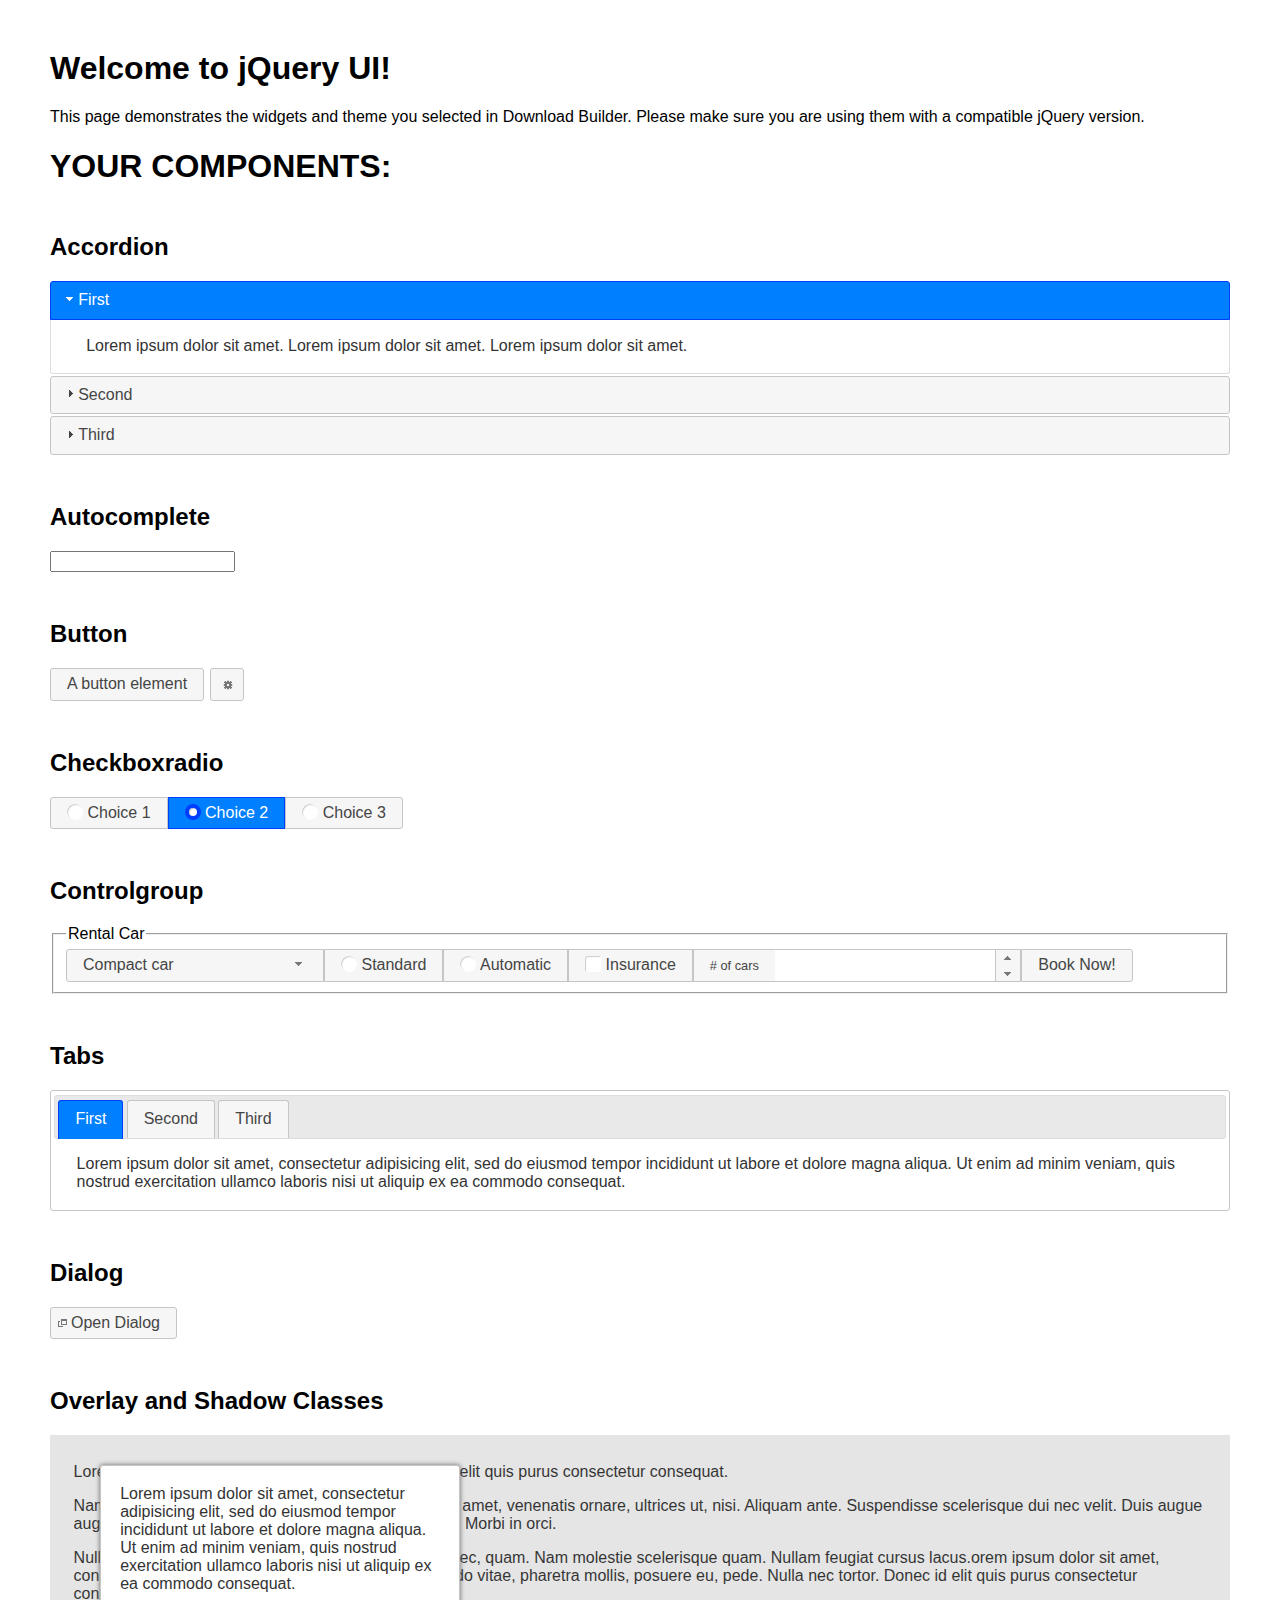
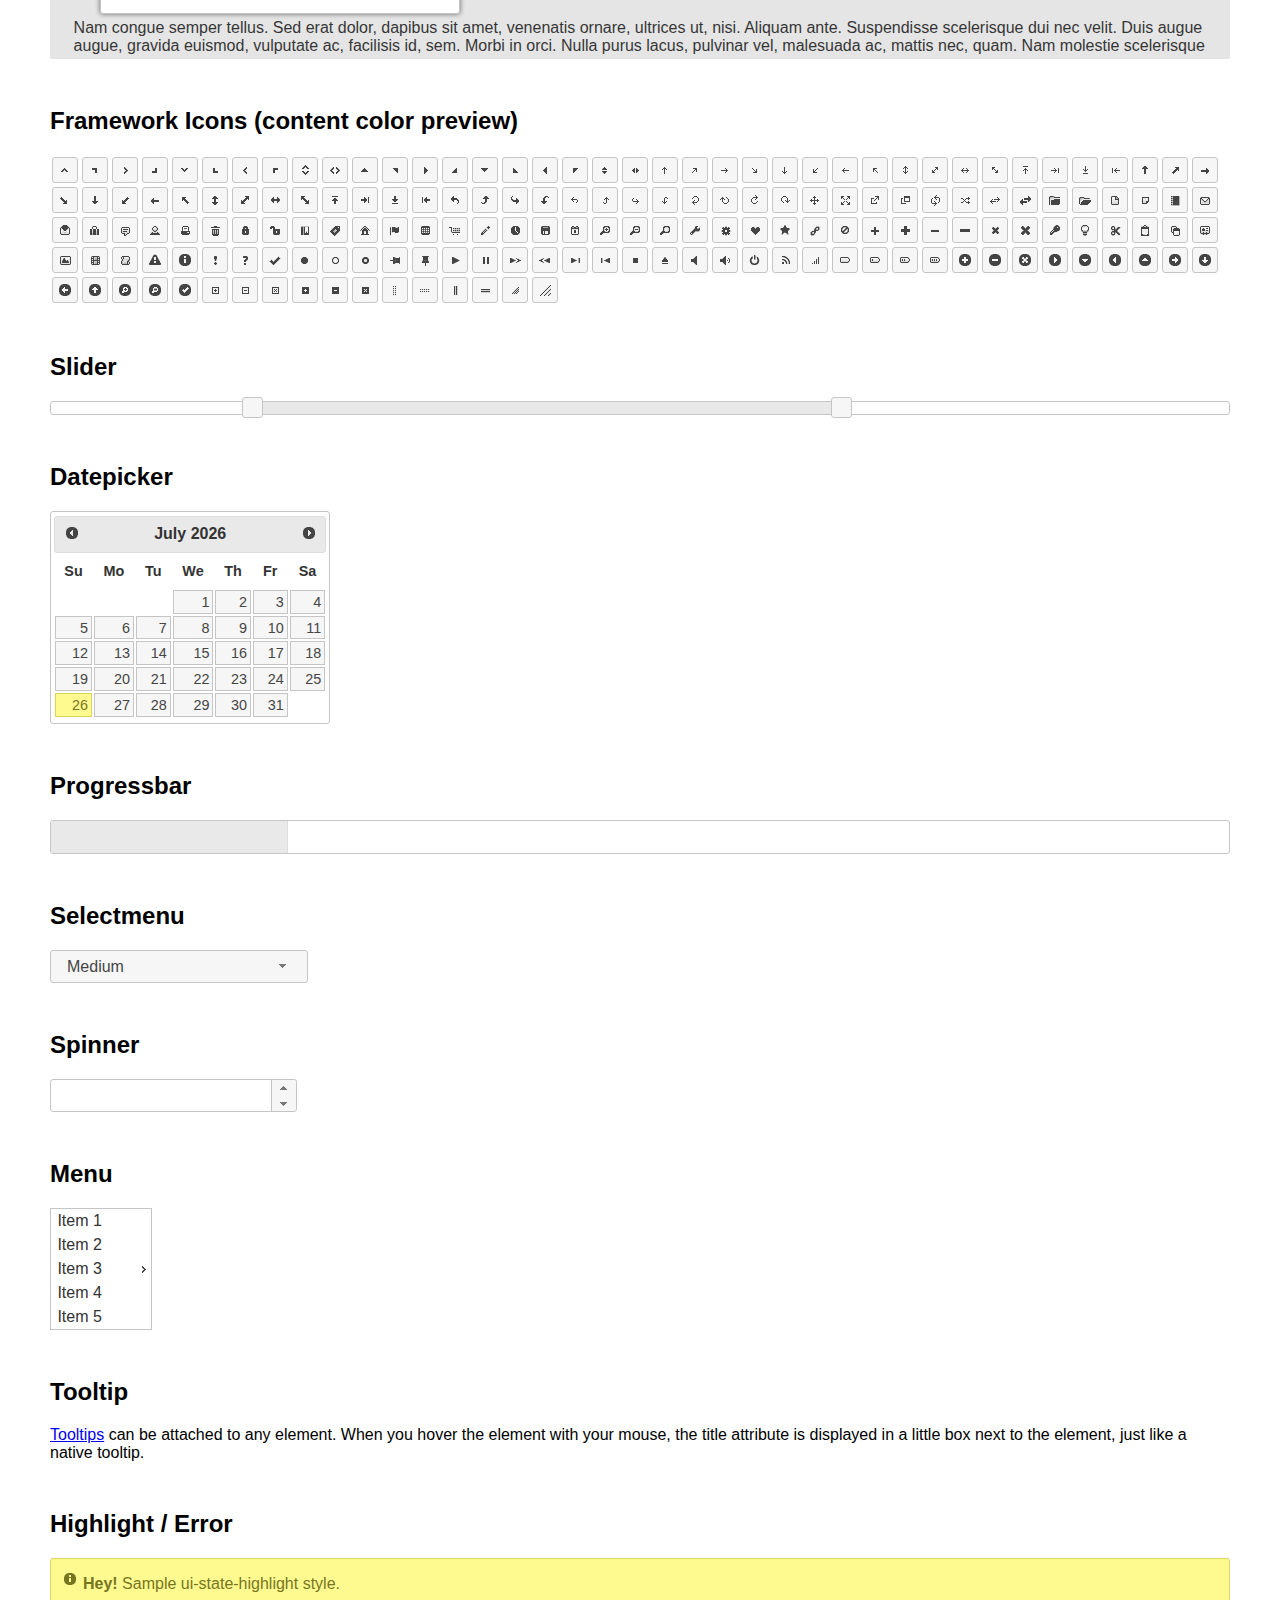
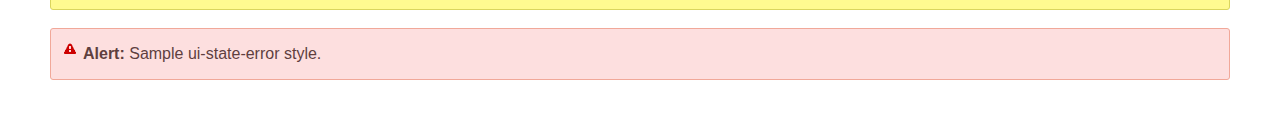
<file: time_core/src/main/resources/static/script_plus/jquery-ui-1.12.1.custom/index.html>
<!doctype html>
<html lang="us">
<head>
	<meta charset="utf-8">
	<title>jQuery UI Example Page</title>
	<link href="jquery-ui.css" rel="stylesheet">
	<style>
	body{
		font-family: "Trebuchet MS", sans-serif;
		margin: 50px;
	}
	.demoHeaders {
		margin-top: 2em;
	}
	#dialog-link {
		padding: .4em 1em .4em 20px;
		text-decoration: none;
		position: relative;
	}
	#dialog-link span.ui-icon {
		margin: 0 5px 0 0;
		position: absolute;
		left: .2em;
		top: 50%;
		margin-top: -8px;
	}
	#icons {
		margin: 0;
		padding: 0;
	}
	#icons li {
		margin: 2px;
		position: relative;
		padding: 4px 0;
		cursor: pointer;
		float: left;
		list-style: none;
	}
	#icons span.ui-icon {
		float: left;
		margin: 0 4px;
	}
	.fakewindowcontain .ui-widget-overlay {
		position: absolute;
	}
	select {
		width: 200px;
	}
	</style>
</head>
<body>

<h1>Welcome to jQuery UI!</h1>

<div class="ui-widget">
	<p>This page demonstrates the widgets and theme you selected in Download Builder. Please make sure you are using them with a compatible jQuery version.</p>
</div>

<h1>YOUR COMPONENTS:</h1>


<!-- Accordion -->
<h2 class="demoHeaders">Accordion</h2>
<div id="accordion">
	<h3>First</h3>
	<div>Lorem ipsum dolor sit amet. Lorem ipsum dolor sit amet. Lorem ipsum dolor sit amet.</div>
	<h3>Second</h3>
	<div>Phasellus mattis tincidunt nibh.</div>
	<h3>Third</h3>
	<div>Nam dui erat, auctor a, dignissim quis.</div>
</div>



<!-- Autocomplete -->
<h2 class="demoHeaders">Autocomplete</h2>
<div>
	<input id="autocomplete" title="type &quot;a&quot;">
</div>



<!-- Button -->
<h2 class="demoHeaders">Button</h2>
<button id="button">A button element</button>
<button id="button-icon">An icon-only button</button>



<!-- Checkboxradio -->
<h2 class="demoHeaders">Checkboxradio</h2>
<form style="margin-top: 1em;">
	<div id="radioset">
		<input type="radio" id="radio1" name="radio"><label for="radio1">Choice 1</label>
		<input type="radio" id="radio2" name="radio" checked="checked"><label for="radio2">Choice 2</label>
		<input type="radio" id="radio3" name="radio"><label for="radio3">Choice 3</label>
	</div>
</form>



<!-- Controlgroup -->
<h2 class="demoHeaders">Controlgroup</h2>
<fieldset>
	<legend>Rental Car</legend>
	<div id="controlgroup">
		<select id="car-type">
			<option>Compact car</option>
			<option>Midsize car</option>
			<option>Full size car</option>
			<option>SUV</option>
			<option>Luxury</option>
			<option>Truck</option>
			<option>Van</option>
		</select>
		<label for="transmission-standard">Standard</label>
		<input type="radio" name="transmission" id="transmission-standard">
		<label for="transmission-automatic">Automatic</label>
		<input type="radio" name="transmission" id="transmission-automatic">
		<label for="insurance">Insurance</label>
		<input type="checkbox" name="insurance" id="insurance">
		<label for="horizontal-spinner" class="ui-controlgroup-label"># of cars</label>
		<input id="horizontal-spinner" class="ui-spinner-input">
		<button>Book Now!</button>
	</div>
</fieldset>



<!-- Tabs -->
<h2 class="demoHeaders">Tabs</h2>
<div id="tabs">
	<ul>
		<li><a href="#tabs-1">First</a></li>
		<li><a href="#tabs-2">Second</a></li>
		<li><a href="#tabs-3">Third</a></li>
	</ul>
	<div id="tabs-1">Lorem ipsum dolor sit amet, consectetur adipisicing elit, sed do eiusmod tempor incididunt ut labore et dolore magna aliqua. Ut enim ad minim veniam, quis nostrud exercitation ullamco laboris nisi ut aliquip ex ea commodo consequat.</div>
	<div id="tabs-2">Phasellus mattis tincidunt nibh. Cras orci urna, blandit id, pretium vel, aliquet ornare, felis. Maecenas scelerisque sem non nisl. Fusce sed lorem in enim dictum bibendum.</div>
	<div id="tabs-3">Nam dui erat, auctor a, dignissim quis, sollicitudin eu, felis. Pellentesque nisi urna, interdum eget, sagittis et, consequat vestibulum, lacus. Mauris porttitor ullamcorper augue.</div>
</div>



<h2 class="demoHeaders">Dialog</h2>
<p>
	<button id="dialog-link" class="ui-button ui-corner-all ui-widget">
		<span class="ui-icon ui-icon-newwin"></span>Open Dialog
	</button>
</p>

<h2 class="demoHeaders">Overlay and Shadow Classes</h2>
<div style="position: relative; width: 96%; height: 200px; padding:1% 2%; overflow:hidden;" class="fakewindowcontain">
	<p>Lorem ipsum dolor sit amet,  Nulla nec tortor. Donec id elit quis purus consectetur consequat. </p><p>Nam congue semper tellus. Sed erat dolor, dapibus sit amet, venenatis ornare, ultrices ut, nisi. Aliquam ante. Suspendisse scelerisque dui nec velit. Duis augue augue, gravida euismod, vulputate ac, facilisis id, sem. Morbi in orci. </p><p>Nulla purus lacus, pulvinar vel, malesuada ac, mattis nec, quam. Nam molestie scelerisque quam. Nullam feugiat cursus lacus.orem ipsum dolor sit amet, consectetur adipiscing elit. Donec libero risus, commodo vitae, pharetra mollis, posuere eu, pede. Nulla nec tortor. Donec id elit quis purus consectetur consequat. </p><p>Nam congue semper tellus. Sed erat dolor, dapibus sit amet, venenatis ornare, ultrices ut, nisi. Aliquam ante. Suspendisse scelerisque dui nec velit. Duis augue augue, gravida euismod, vulputate ac, facilisis id, sem. Morbi in orci. Nulla purus lacus, pulvinar vel, malesuada ac, mattis nec, quam. Nam molestie scelerisque quam. </p><p>Nullam feugiat cursus lacus.orem ipsum dolor sit amet, consectetur adipiscing elit. Donec libero risus, commodo vitae, pharetra mollis, posuere eu, pede. Nulla nec tortor. Donec id elit quis purus consectetur consequat. Nam congue semper tellus. Sed erat dolor, dapibus sit amet, venenatis ornare, ultrices ut, nisi. Aliquam ante. </p><p>Suspendisse scelerisque dui nec velit. Duis augue augue, gravida euismod, vulputate ac, facilisis id, sem. Morbi in orci. Nulla purus lacus, pulvinar vel, malesuada ac, mattis nec, quam. Nam molestie scelerisque quam. Nullam feugiat cursus lacus.orem ipsum dolor sit amet, consectetur adipiscing elit. Donec libero risus, commodo vitae, pharetra mollis, posuere eu, pede. Nulla nec tortor. Donec id elit quis purus consectetur consequat. Nam congue semper tellus. Sed erat dolor, dapibus sit amet, venenatis ornare, ultrices ut, nisi. </p>

	<!-- ui-dialog -->
	<div class="ui-widget-overlay ui-front"></div>
	<div style="position: absolute; width: 320px; left: 50px; top: 30px; padding: 1.2em" class="ui-widget ui-front ui-widget-content ui-corner-all ui-widget-shadow">
		Lorem ipsum dolor sit amet, consectetur adipisicing elit, sed do eiusmod tempor incididunt ut labore et dolore magna aliqua. Ut enim ad minim veniam, quis nostrud exercitation ullamco laboris nisi ut aliquip ex ea commodo consequat.
	</div>

</div>

<!-- ui-dialog -->
<div id="dialog" title="Dialog Title">
	<p>Lorem ipsum dolor sit amet, consectetur adipisicing elit, sed do eiusmod tempor incididunt ut labore et dolore magna aliqua. Ut enim ad minim veniam, quis nostrud exercitation ullamco laboris nisi ut aliquip ex ea commodo consequat.</p>
</div>



<h2 class="demoHeaders">Framework Icons (content color preview)</h2>
<ul id="icons" class="ui-widget ui-helper-clearfix">
	<li class="ui-state-default ui-corner-all" title=".ui-icon-caret-1-n"><span class="ui-icon ui-icon-caret-1-n"></span></li>
	<li class="ui-state-default ui-corner-all" title=".ui-icon-caret-1-ne"><span class="ui-icon ui-icon-caret-1-ne"></span></li>
	<li class="ui-state-default ui-corner-all" title=".ui-icon-caret-1-e"><span class="ui-icon ui-icon-caret-1-e"></span></li>
	<li class="ui-state-default ui-corner-all" title=".ui-icon-caret-1-se"><span class="ui-icon ui-icon-caret-1-se"></span></li>
	<li class="ui-state-default ui-corner-all" title=".ui-icon-caret-1-s"><span class="ui-icon ui-icon-caret-1-s"></span></li>
	<li class="ui-state-default ui-corner-all" title=".ui-icon-caret-1-sw"><span class="ui-icon ui-icon-caret-1-sw"></span></li>
	<li class="ui-state-default ui-corner-all" title=".ui-icon-caret-1-w"><span class="ui-icon ui-icon-caret-1-w"></span></li>
	<li class="ui-state-default ui-corner-all" title=".ui-icon-caret-1-nw"><span class="ui-icon ui-icon-caret-1-nw"></span></li>
	<li class="ui-state-default ui-corner-all" title=".ui-icon-caret-2-n-s"><span class="ui-icon ui-icon-caret-2-n-s"></span></li>
	<li class="ui-state-default ui-corner-all" title=".ui-icon-caret-2-e-w"><span class="ui-icon ui-icon-caret-2-e-w"></span></li>
	<li class="ui-state-default ui-corner-all" title=".ui-icon-triangle-1-n"><span class="ui-icon ui-icon-triangle-1-n"></span></li>
	<li class="ui-state-default ui-corner-all" title=".ui-icon-triangle-1-ne"><span class="ui-icon ui-icon-triangle-1-ne"></span></li>
	<li class="ui-state-default ui-corner-all" title=".ui-icon-triangle-1-e"><span class="ui-icon ui-icon-triangle-1-e"></span></li>
	<li class="ui-state-default ui-corner-all" title=".ui-icon-triangle-1-se"><span class="ui-icon ui-icon-triangle-1-se"></span></li>
	<li class="ui-state-default ui-corner-all" title=".ui-icon-triangle-1-s"><span class="ui-icon ui-icon-triangle-1-s"></span></li>
	<li class="ui-state-default ui-corner-all" title=".ui-icon-triangle-1-sw"><span class="ui-icon ui-icon-triangle-1-sw"></span></li>
	<li class="ui-state-default ui-corner-all" title=".ui-icon-triangle-1-w"><span class="ui-icon ui-icon-triangle-1-w"></span></li>
	<li class="ui-state-default ui-corner-all" title=".ui-icon-triangle-1-nw"><span class="ui-icon ui-icon-triangle-1-nw"></span></li>
	<li class="ui-state-default ui-corner-all" title=".ui-icon-triangle-2-n-s"><span class="ui-icon ui-icon-triangle-2-n-s"></span></li>
	<li class="ui-state-default ui-corner-all" title=".ui-icon-triangle-2-e-w"><span class="ui-icon ui-icon-triangle-2-e-w"></span></li>
	<li class="ui-state-default ui-corner-all" title=".ui-icon-arrow-1-n"><span class="ui-icon ui-icon-arrow-1-n"></span></li>
	<li class="ui-state-default ui-corner-all" title=".ui-icon-arrow-1-ne"><span class="ui-icon ui-icon-arrow-1-ne"></span></li>
	<li class="ui-state-default ui-corner-all" title=".ui-icon-arrow-1-e"><span class="ui-icon ui-icon-arrow-1-e"></span></li>
	<li class="ui-state-default ui-corner-all" title=".ui-icon-arrow-1-se"><span class="ui-icon ui-icon-arrow-1-se"></span></li>
	<li class="ui-state-default ui-corner-all" title=".ui-icon-arrow-1-s"><span class="ui-icon ui-icon-arrow-1-s"></span></li>
	<li class="ui-state-default ui-corner-all" title=".ui-icon-arrow-1-sw"><span class="ui-icon ui-icon-arrow-1-sw"></span></li>
	<li class="ui-state-default ui-corner-all" title=".ui-icon-arrow-1-w"><span class="ui-icon ui-icon-arrow-1-w"></span></li>
	<li class="ui-state-default ui-corner-all" title=".ui-icon-arrow-1-nw"><span class="ui-icon ui-icon-arrow-1-nw"></span></li>
	<li class="ui-state-default ui-corner-all" title=".ui-icon-arrow-2-n-s"><span class="ui-icon ui-icon-arrow-2-n-s"></span></li>
	<li class="ui-state-default ui-corner-all" title=".ui-icon-arrow-2-ne-sw"><span class="ui-icon ui-icon-arrow-2-ne-sw"></span></li>
	<li class="ui-state-default ui-corner-all" title=".ui-icon-arrow-2-e-w"><span class="ui-icon ui-icon-arrow-2-e-w"></span></li>
	<li class="ui-state-default ui-corner-all" title=".ui-icon-arrow-2-se-nw"><span class="ui-icon ui-icon-arrow-2-se-nw"></span></li>
	<li class="ui-state-default ui-corner-all" title=".ui-icon-arrowstop-1-n"><span class="ui-icon ui-icon-arrowstop-1-n"></span></li>
	<li class="ui-state-default ui-corner-all" title=".ui-icon-arrowstop-1-e"><span class="ui-icon ui-icon-arrowstop-1-e"></span></li>
	<li class="ui-state-default ui-corner-all" title=".ui-icon-arrowstop-1-s"><span class="ui-icon ui-icon-arrowstop-1-s"></span></li>
	<li class="ui-state-default ui-corner-all" title=".ui-icon-arrowstop-1-w"><span class="ui-icon ui-icon-arrowstop-1-w"></span></li>
	<li class="ui-state-default ui-corner-all" title=".ui-icon-arrowthick-1-n"><span class="ui-icon ui-icon-arrowthick-1-n"></span></li>
	<li class="ui-state-default ui-corner-all" title=".ui-icon-arrowthick-1-ne"><span class="ui-icon ui-icon-arrowthick-1-ne"></span></li>
	<li class="ui-state-default ui-corner-all" title=".ui-icon-arrowthick-1-e"><span class="ui-icon ui-icon-arrowthick-1-e"></span></li>
	<li class="ui-state-default ui-corner-all" title=".ui-icon-arrowthick-1-se"><span class="ui-icon ui-icon-arrowthick-1-se"></span></li>
	<li class="ui-state-default ui-corner-all" title=".ui-icon-arrowthick-1-s"><span class="ui-icon ui-icon-arrowthick-1-s"></span></li>
	<li class="ui-state-default ui-corner-all" title=".ui-icon-arrowthick-1-sw"><span class="ui-icon ui-icon-arrowthick-1-sw"></span></li>
	<li class="ui-state-default ui-corner-all" title=".ui-icon-arrowthick-1-w"><span class="ui-icon ui-icon-arrowthick-1-w"></span></li>
	<li class="ui-state-default ui-corner-all" title=".ui-icon-arrowthick-1-nw"><span class="ui-icon ui-icon-arrowthick-1-nw"></span></li>
	<li class="ui-state-default ui-corner-all" title=".ui-icon-arrowthick-2-n-s"><span class="ui-icon ui-icon-arrowthick-2-n-s"></span></li>
	<li class="ui-state-default ui-corner-all" title=".ui-icon-arrowthick-2-ne-sw"><span class="ui-icon ui-icon-arrowthick-2-ne-sw"></span></li>
	<li class="ui-state-default ui-corner-all" title=".ui-icon-arrowthick-2-e-w"><span class="ui-icon ui-icon-arrowthick-2-e-w"></span></li>
	<li class="ui-state-default ui-corner-all" title=".ui-icon-arrowthick-2-se-nw"><span class="ui-icon ui-icon-arrowthick-2-se-nw"></span></li>
	<li class="ui-state-default ui-corner-all" title=".ui-icon-arrowthickstop-1-n"><span class="ui-icon ui-icon-arrowthickstop-1-n"></span></li>
	<li class="ui-state-default ui-corner-all" title=".ui-icon-arrowthickstop-1-e"><span class="ui-icon ui-icon-arrowthickstop-1-e"></span></li>
	<li class="ui-state-default ui-corner-all" title=".ui-icon-arrowthickstop-1-s"><span class="ui-icon ui-icon-arrowthickstop-1-s"></span></li>
	<li class="ui-state-default ui-corner-all" title=".ui-icon-arrowthickstop-1-w"><span class="ui-icon ui-icon-arrowthickstop-1-w"></span></li>
	<li class="ui-state-default ui-corner-all" title=".ui-icon-arrowreturnthick-1-w"><span class="ui-icon ui-icon-arrowreturnthick-1-w"></span></li>
	<li class="ui-state-default ui-corner-all" title=".ui-icon-arrowreturnthick-1-n"><span class="ui-icon ui-icon-arrowreturnthick-1-n"></span></li>
	<li class="ui-state-default ui-corner-all" title=".ui-icon-arrowreturnthick-1-e"><span class="ui-icon ui-icon-arrowreturnthick-1-e"></span></li>
	<li class="ui-state-default ui-corner-all" title=".ui-icon-arrowreturnthick-1-s"><span class="ui-icon ui-icon-arrowreturnthick-1-s"></span></li>
	<li class="ui-state-default ui-corner-all" title=".ui-icon-arrowreturn-1-w"><span class="ui-icon ui-icon-arrowreturn-1-w"></span></li>
	<li class="ui-state-default ui-corner-all" title=".ui-icon-arrowreturn-1-n"><span class="ui-icon ui-icon-arrowreturn-1-n"></span></li>
	<li class="ui-state-default ui-corner-all" title=".ui-icon-arrowreturn-1-e"><span class="ui-icon ui-icon-arrowreturn-1-e"></span></li>
	<li class="ui-state-default ui-corner-all" title=".ui-icon-arrowreturn-1-s"><span class="ui-icon ui-icon-arrowreturn-1-s"></span></li>
	<li class="ui-state-default ui-corner-all" title=".ui-icon-arrowrefresh-1-w"><span class="ui-icon ui-icon-arrowrefresh-1-w"></span></li>
	<li class="ui-state-default ui-corner-all" title=".ui-icon-arrowrefresh-1-n"><span class="ui-icon ui-icon-arrowrefresh-1-n"></span></li>
	<li class="ui-state-default ui-corner-all" title=".ui-icon-arrowrefresh-1-e"><span class="ui-icon ui-icon-arrowrefresh-1-e"></span></li>
	<li class="ui-state-default ui-corner-all" title=".ui-icon-arrowrefresh-1-s"><span class="ui-icon ui-icon-arrowrefresh-1-s"></span></li>
	<li class="ui-state-default ui-corner-all" title=".ui-icon-arrow-4"><span class="ui-icon ui-icon-arrow-4"></span></li>
	<li class="ui-state-default ui-corner-all" title=".ui-icon-arrow-4-diag"><span class="ui-icon ui-icon-arrow-4-diag"></span></li>
	<li class="ui-state-default ui-corner-all" title=".ui-icon-extlink"><span class="ui-icon ui-icon-extlink"></span></li>
	<li class="ui-state-default ui-corner-all" title=".ui-icon-newwin"><span class="ui-icon ui-icon-newwin"></span></li>
	<li class="ui-state-default ui-corner-all" title=".ui-icon-refresh"><span class="ui-icon ui-icon-refresh"></span></li>
	<li class="ui-state-default ui-corner-all" title=".ui-icon-shuffle"><span class="ui-icon ui-icon-shuffle"></span></li>
	<li class="ui-state-default ui-corner-all" title=".ui-icon-transfer-e-w"><span class="ui-icon ui-icon-transfer-e-w"></span></li>
	<li class="ui-state-default ui-corner-all" title=".ui-icon-transferthick-e-w"><span class="ui-icon ui-icon-transferthick-e-w"></span></li>
	<li class="ui-state-default ui-corner-all" title=".ui-icon-folder-collapsed"><span class="ui-icon ui-icon-folder-collapsed"></span></li>
	<li class="ui-state-default ui-corner-all" title=".ui-icon-folder-open"><span class="ui-icon ui-icon-folder-open"></span></li>
	<li class="ui-state-default ui-corner-all" title=".ui-icon-document"><span class="ui-icon ui-icon-document"></span></li>
	<li class="ui-state-default ui-corner-all" title=".ui-icon-document-b"><span class="ui-icon ui-icon-document-b"></span></li>
	<li class="ui-state-default ui-corner-all" title=".ui-icon-note"><span class="ui-icon ui-icon-note"></span></li>
	<li class="ui-state-default ui-corner-all" title=".ui-icon-mail-closed"><span class="ui-icon ui-icon-mail-closed"></span></li>
	<li class="ui-state-default ui-corner-all" title=".ui-icon-mail-open"><span class="ui-icon ui-icon-mail-open"></span></li>
	<li class="ui-state-default ui-corner-all" title=".ui-icon-suitcase"><span class="ui-icon ui-icon-suitcase"></span></li>
	<li class="ui-state-default ui-corner-all" title=".ui-icon-comment"><span class="ui-icon ui-icon-comment"></span></li>
	<li class="ui-state-default ui-corner-all" title=".ui-icon-person"><span class="ui-icon ui-icon-person"></span></li>
	<li class="ui-state-default ui-corner-all" title=".ui-icon-print"><span class="ui-icon ui-icon-print"></span></li>
	<li class="ui-state-default ui-corner-all" title=".ui-icon-trash"><span class="ui-icon ui-icon-trash"></span></li>
	<li class="ui-state-default ui-corner-all" title=".ui-icon-locked"><span class="ui-icon ui-icon-locked"></span></li>
	<li class="ui-state-default ui-corner-all" title=".ui-icon-unlocked"><span class="ui-icon ui-icon-unlocked"></span></li>
	<li class="ui-state-default ui-corner-all" title=".ui-icon-bookmark"><span class="ui-icon ui-icon-bookmark"></span></li>
	<li class="ui-state-default ui-corner-all" title=".ui-icon-tag"><span class="ui-icon ui-icon-tag"></span></li>
	<li class="ui-state-default ui-corner-all" title=".ui-icon-home"><span class="ui-icon ui-icon-home"></span></li>
	<li class="ui-state-default ui-corner-all" title=".ui-icon-flag"><span class="ui-icon ui-icon-flag"></span></li>
	<li class="ui-state-default ui-corner-all" title=".ui-icon-calculator"><span class="ui-icon ui-icon-calculator"></span></li>
	<li class="ui-state-default ui-corner-all" title=".ui-icon-cart"><span class="ui-icon ui-icon-cart"></span></li>
	<li class="ui-state-default ui-corner-all" title=".ui-icon-pencil"><span class="ui-icon ui-icon-pencil"></span></li>
	<li class="ui-state-default ui-corner-all" title=".ui-icon-clock"><span class="ui-icon ui-icon-clock"></span></li>
	<li class="ui-state-default ui-corner-all" title=".ui-icon-disk"><span class="ui-icon ui-icon-disk"></span></li>
	<li class="ui-state-default ui-corner-all" title=".ui-icon-calendar"><span class="ui-icon ui-icon-calendar"></span></li>
	<li class="ui-state-default ui-corner-all" title=".ui-icon-zoomin"><span class="ui-icon ui-icon-zoomin"></span></li>
	<li class="ui-state-default ui-corner-all" title=".ui-icon-zoomout"><span class="ui-icon ui-icon-zoomout"></span></li>
	<li class="ui-state-default ui-corner-all" title=".ui-icon-search"><span class="ui-icon ui-icon-search"></span></li>
	<li class="ui-state-default ui-corner-all" title=".ui-icon-wrench"><span class="ui-icon ui-icon-wrench"></span></li>
	<li class="ui-state-default ui-corner-all" title=".ui-icon-gear"><span class="ui-icon ui-icon-gear"></span></li>
	<li class="ui-state-default ui-corner-all" title=".ui-icon-heart"><span class="ui-icon ui-icon-heart"></span></li>
	<li class="ui-state-default ui-corner-all" title=".ui-icon-star"><span class="ui-icon ui-icon-star"></span></li>
	<li class="ui-state-default ui-corner-all" title=".ui-icon-link"><span class="ui-icon ui-icon-link"></span></li>
	<li class="ui-state-default ui-corner-all" title=".ui-icon-cancel"><span class="ui-icon ui-icon-cancel"></span></li>
	<li class="ui-state-default ui-corner-all" title=".ui-icon-plus"><span class="ui-icon ui-icon-plus"></span></li>
	<li class="ui-state-default ui-corner-all" title=".ui-icon-plusthick"><span class="ui-icon ui-icon-plusthick"></span></li>
	<li class="ui-state-default ui-corner-all" title=".ui-icon-minus"><span class="ui-icon ui-icon-minus"></span></li>
	<li class="ui-state-default ui-corner-all" title=".ui-icon-minusthick"><span class="ui-icon ui-icon-minusthick"></span></li>
	<li class="ui-state-default ui-corner-all" title=".ui-icon-close"><span class="ui-icon ui-icon-close"></span></li>
	<li class="ui-state-default ui-corner-all" title=".ui-icon-closethick"><span class="ui-icon ui-icon-closethick"></span></li>
	<li class="ui-state-default ui-corner-all" title=".ui-icon-key"><span class="ui-icon ui-icon-key"></span></li>
	<li class="ui-state-default ui-corner-all" title=".ui-icon-lightbulb"><span class="ui-icon ui-icon-lightbulb"></span></li>
	<li class="ui-state-default ui-corner-all" title=".ui-icon-scissors"><span class="ui-icon ui-icon-scissors"></span></li>
	<li class="ui-state-default ui-corner-all" title=".ui-icon-clipboard"><span class="ui-icon ui-icon-clipboard"></span></li>
	<li class="ui-state-default ui-corner-all" title=".ui-icon-copy"><span class="ui-icon ui-icon-copy"></span></li>
	<li class="ui-state-default ui-corner-all" title=".ui-icon-contact"><span class="ui-icon ui-icon-contact"></span></li>
	<li class="ui-state-default ui-corner-all" title=".ui-icon-image"><span class="ui-icon ui-icon-image"></span></li>
	<li class="ui-state-default ui-corner-all" title=".ui-icon-video"><span class="ui-icon ui-icon-video"></span></li>
	<li class="ui-state-default ui-corner-all" title=".ui-icon-script"><span class="ui-icon ui-icon-script"></span></li>
	<li class="ui-state-default ui-corner-all" title=".ui-icon-alert"><span class="ui-icon ui-icon-alert"></span></li>
	<li class="ui-state-default ui-corner-all" title=".ui-icon-info"><span class="ui-icon ui-icon-info"></span></li>
	<li class="ui-state-default ui-corner-all" title=".ui-icon-notice"><span class="ui-icon ui-icon-notice"></span></li>
	<li class="ui-state-default ui-corner-all" title=".ui-icon-help"><span class="ui-icon ui-icon-help"></span></li>
	<li class="ui-state-default ui-corner-all" title=".ui-icon-check"><span class="ui-icon ui-icon-check"></span></li>
	<li class="ui-state-default ui-corner-all" title=".ui-icon-bullet"><span class="ui-icon ui-icon-bullet"></span></li>
	<li class="ui-state-default ui-corner-all" title=".ui-icon-radio-off"><span class="ui-icon ui-icon-radio-off"></span></li>
	<li class="ui-state-default ui-corner-all" title=".ui-icon-radio-on"><span class="ui-icon ui-icon-radio-on"></span></li>
	<li class="ui-state-default ui-corner-all" title=".ui-icon-pin-w"><span class="ui-icon ui-icon-pin-w"></span></li>
	<li class="ui-state-default ui-corner-all" title=".ui-icon-pin-s"><span class="ui-icon ui-icon-pin-s"></span></li>
	<li class="ui-state-default ui-corner-all" title=".ui-icon-play"><span class="ui-icon ui-icon-play"></span></li>
	<li class="ui-state-default ui-corner-all" title=".ui-icon-pause"><span class="ui-icon ui-icon-pause"></span></li>
	<li class="ui-state-default ui-corner-all" title=".ui-icon-seek-next"><span class="ui-icon ui-icon-seek-next"></span></li>
	<li class="ui-state-default ui-corner-all" title=".ui-icon-seek-prev"><span class="ui-icon ui-icon-seek-prev"></span></li>
	<li class="ui-state-default ui-corner-all" title=".ui-icon-seek-end"><span class="ui-icon ui-icon-seek-end"></span></li>
	<li class="ui-state-default ui-corner-all" title=".ui-icon-seek-first"><span class="ui-icon ui-icon-seek-first"></span></li>
	<li class="ui-state-default ui-corner-all" title=".ui-icon-stop"><span class="ui-icon ui-icon-stop"></span></li>
	<li class="ui-state-default ui-corner-all" title=".ui-icon-eject"><span class="ui-icon ui-icon-eject"></span></li>
	<li class="ui-state-default ui-corner-all" title=".ui-icon-volume-off"><span class="ui-icon ui-icon-volume-off"></span></li>
	<li class="ui-state-default ui-corner-all" title=".ui-icon-volume-on"><span class="ui-icon ui-icon-volume-on"></span></li>
	<li class="ui-state-default ui-corner-all" title=".ui-icon-power"><span class="ui-icon ui-icon-power"></span></li>
	<li class="ui-state-default ui-corner-all" title=".ui-icon-signal-diag"><span class="ui-icon ui-icon-signal-diag"></span></li>
	<li class="ui-state-default ui-corner-all" title=".ui-icon-signal"><span class="ui-icon ui-icon-signal"></span></li>
	<li class="ui-state-default ui-corner-all" title=".ui-icon-battery-0"><span class="ui-icon ui-icon-battery-0"></span></li>
	<li class="ui-state-default ui-corner-all" title=".ui-icon-battery-1"><span class="ui-icon ui-icon-battery-1"></span></li>
	<li class="ui-state-default ui-corner-all" title=".ui-icon-battery-2"><span class="ui-icon ui-icon-battery-2"></span></li>
	<li class="ui-state-default ui-corner-all" title=".ui-icon-battery-3"><span class="ui-icon ui-icon-battery-3"></span></li>
	<li class="ui-state-default ui-corner-all" title=".ui-icon-circle-plus"><span class="ui-icon ui-icon-circle-plus"></span></li>
	<li class="ui-state-default ui-corner-all" title=".ui-icon-circle-minus"><span class="ui-icon ui-icon-circle-minus"></span></li>
	<li class="ui-state-default ui-corner-all" title=".ui-icon-circle-close"><span class="ui-icon ui-icon-circle-close"></span></li>
	<li class="ui-state-default ui-corner-all" title=".ui-icon-circle-triangle-e"><span class="ui-icon ui-icon-circle-triangle-e"></span></li>
	<li class="ui-state-default ui-corner-all" title=".ui-icon-circle-triangle-s"><span class="ui-icon ui-icon-circle-triangle-s"></span></li>
	<li class="ui-state-default ui-corner-all" title=".ui-icon-circle-triangle-w"><span class="ui-icon ui-icon-circle-triangle-w"></span></li>
	<li class="ui-state-default ui-corner-all" title=".ui-icon-circle-triangle-n"><span class="ui-icon ui-icon-circle-triangle-n"></span></li>
	<li class="ui-state-default ui-corner-all" title=".ui-icon-circle-arrow-e"><span class="ui-icon ui-icon-circle-arrow-e"></span></li>
	<li class="ui-state-default ui-corner-all" title=".ui-icon-circle-arrow-s"><span class="ui-icon ui-icon-circle-arrow-s"></span></li>
	<li class="ui-state-default ui-corner-all" title=".ui-icon-circle-arrow-w"><span class="ui-icon ui-icon-circle-arrow-w"></span></li>
	<li class="ui-state-default ui-corner-all" title=".ui-icon-circle-arrow-n"><span class="ui-icon ui-icon-circle-arrow-n"></span></li>
	<li class="ui-state-default ui-corner-all" title=".ui-icon-circle-zoomin"><span class="ui-icon ui-icon-circle-zoomin"></span></li>
	<li class="ui-state-default ui-corner-all" title=".ui-icon-circle-zoomout"><span class="ui-icon ui-icon-circle-zoomout"></span></li>
	<li class="ui-state-default ui-corner-all" title=".ui-icon-circle-check"><span class="ui-icon ui-icon-circle-check"></span></li>
	<li class="ui-state-default ui-corner-all" title=".ui-icon-circlesmall-plus"><span class="ui-icon ui-icon-circlesmall-plus"></span></li>
	<li class="ui-state-default ui-corner-all" title=".ui-icon-circlesmall-minus"><span class="ui-icon ui-icon-circlesmall-minus"></span></li>
	<li class="ui-state-default ui-corner-all" title=".ui-icon-circlesmall-close"><span class="ui-icon ui-icon-circlesmall-close"></span></li>
	<li class="ui-state-default ui-corner-all" title=".ui-icon-squaresmall-plus"><span class="ui-icon ui-icon-squaresmall-plus"></span></li>
	<li class="ui-state-default ui-corner-all" title=".ui-icon-squaresmall-minus"><span class="ui-icon ui-icon-squaresmall-minus"></span></li>
	<li class="ui-state-default ui-corner-all" title=".ui-icon-squaresmall-close"><span class="ui-icon ui-icon-squaresmall-close"></span></li>
	<li class="ui-state-default ui-corner-all" title=".ui-icon-grip-dotted-vertical"><span class="ui-icon ui-icon-grip-dotted-vertical"></span></li>
	<li class="ui-state-default ui-corner-all" title=".ui-icon-grip-dotted-horizontal"><span class="ui-icon ui-icon-grip-dotted-horizontal"></span></li>
	<li class="ui-state-default ui-corner-all" title=".ui-icon-grip-solid-vertical"><span class="ui-icon ui-icon-grip-solid-vertical"></span></li>
	<li class="ui-state-default ui-corner-all" title=".ui-icon-grip-solid-horizontal"><span class="ui-icon ui-icon-grip-solid-horizontal"></span></li>
	<li class="ui-state-default ui-corner-all" title=".ui-icon-gripsmall-diagonal-se"><span class="ui-icon ui-icon-gripsmall-diagonal-se"></span></li>
	<li class="ui-state-default ui-corner-all" title=".ui-icon-grip-diagonal-se"><span class="ui-icon ui-icon-grip-diagonal-se"></span></li>
</ul>


<!-- Slider -->
<h2 class="demoHeaders">Slider</h2>
<div id="slider"></div>



<!-- Datepicker -->
<h2 class="demoHeaders">Datepicker</h2>
<div id="datepicker"></div>



<!-- Progressbar -->
<h2 class="demoHeaders">Progressbar</h2>
<div id="progressbar"></div>



<!-- Progressbar -->
<h2 class="demoHeaders">Selectmenu</h2>
<select id="selectmenu">
	<option>Slower</option>
	<option>Slow</option>
	<option selected="selected">Medium</option>
	<option>Fast</option>
	<option>Faster</option>
</select>



<!-- Spinner -->
<h2 class="demoHeaders">Spinner</h2>
<input id="spinner">



<!-- Menu -->
<h2 class="demoHeaders">Menu</h2>
<ul style="width:100px;" id="menu">
	<li><div>Item 1</div></li>
	<li><div>Item 2</div></li>
	<li><div>Item 3</div>
		<ul>
			<li><div>Item 3-1</div></li>
			<li><div>Item 3-2</div></li>
			<li><div>Item 3-3</div></li>
			<li><div>Item 3-4</div></li>
			<li><div>Item 3-5</div></li>
		</ul>
	</li>
	<li><div>Item 4</div></li>
	<li><div>Item 5</div></li>
</ul>



<!-- Tooltip -->
<h2 class="demoHeaders">Tooltip</h2>
<p id="tooltip">
	<a href="#" title="That&apos;s what this widget is">Tooltips</a> can be attached to any element. When you hover
the element with your mouse, the title attribute is displayed in a little box next to the element, just like a native tooltip.
</p>


<!-- Highlight / Error -->
<h2 class="demoHeaders">Highlight / Error</h2>
<div class="ui-widget">
	<div class="ui-state-highlight ui-corner-all" style="margin-top: 20px; padding: 0 .7em;">
		<p><span class="ui-icon ui-icon-info" style="float: left; margin-right: .3em;"></span>
		<strong>Hey!</strong> Sample ui-state-highlight style.</p>
	</div>
</div>
<br>
<div class="ui-widget">
	<div class="ui-state-error ui-corner-all" style="padding: 0 .7em;">
		<p><span class="ui-icon ui-icon-alert" style="float: left; margin-right: .3em;"></span>
		<strong>Alert:</strong> Sample ui-state-error style.</p>
	</div>
</div>

<script src="external/jquery/jquery.js"></script>
<script src="jquery-ui.js"></script>
<script>

$( "#accordion" ).accordion();



var availableTags = [
	"ActionScript",
	"AppleScript",
	"Asp",
	"BASIC",
	"C",
	"C++",
	"Clojure",
	"COBOL",
	"ColdFusion",
	"Erlang",
	"Fortran",
	"Groovy",
	"Haskell",
	"Java",
	"JavaScript",
	"Lisp",
	"Perl",
	"PHP",
	"Python",
	"Ruby",
	"Scala",
	"Scheme"
];
$( "#autocomplete" ).autocomplete({
	source: availableTags
});



$( "#button" ).button();
$( "#button-icon" ).button({
	icon: "ui-icon-gear",
	showLabel: false
});



$( "#radioset" ).buttonset();



$( "#controlgroup" ).controlgroup();



$( "#tabs" ).tabs();



$( "#dialog" ).dialog({
	autoOpen: false,
	width: 400,
	buttons: [
		{
			text: "Ok",
			click: function() {
				$( this ).dialog( "close" );
			}
		},
		{
			text: "Cancel",
			click: function() {
				$( this ).dialog( "close" );
			}
		}
	]
});

// Link to open the dialog
$( "#dialog-link" ).click(function( event ) {
	$( "#dialog" ).dialog( "open" );
	event.preventDefault();
});



$( "#datepicker" ).datepicker({
	inline: true
});



$( "#slider" ).slider({
	range: true,
	values: [ 17, 67 ]
});



$( "#progressbar" ).progressbar({
	value: 20
});



$( "#spinner" ).spinner();



$( "#menu" ).menu();



$( "#tooltip" ).tooltip();



$( "#selectmenu" ).selectmenu();


// Hover states on the static widgets
$( "#dialog-link, #icons li" ).hover(
	function() {
		$( this ).addClass( "ui-state-hover" );
	},
	function() {
		$( this ).removeClass( "ui-state-hover" );
	}
);
</script>
</body>
</html>
</file>
